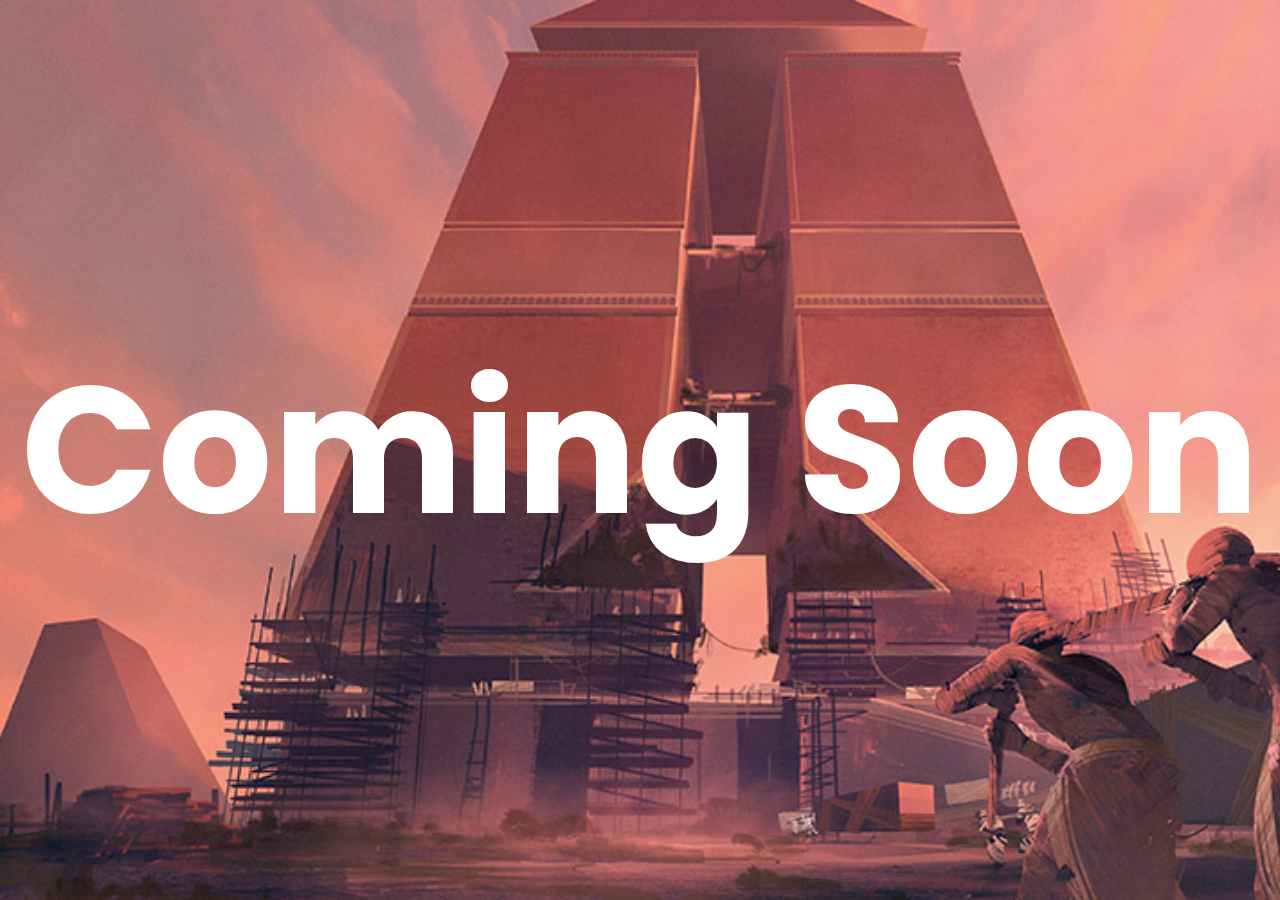
<file: index_test.html>
<!DOCTYPE html>
<html lang="en">

<head>
    <meta charset="UTF-8">
    <meta http-equiv="X-UA-Compatible" content="IE=edge">
    <meta name="viewport" content="width=device-width, initial-scale=1.0">
    <title>Eclipse</title>
    <link rel="stylesheet" href="style_new.css">
</head>

<body>
    <div class="content">
        <span>Coming Soon</span>
    </div>
</body>

</html>
</file>
<file: style_new.css>
@import url('https://fonts.googleapis.com/css2?family=Poppins:wght@300;400;500;600&display=swap');

body {
    /* background: black; */
    margin: 0;
    padding: 0;
}

.content {
    background-image: url(./bg.png);
    height: 100vh;
    background-repeat: no-repeat;
    background-size: cover;
    display: flex;
    justify-content: center;
    align-items: center;
    font-size: 20vh;
    font-weight: bold;
    color: white;
    font-family: 'Poppins', sans-serif;
}

.content span {
    text-align: center;
    animation-name: floating;
    animation-duration: 3s;
    animation-iteration-count: infinite;
    animation-timing-function: ease-in-out;
}

@keyframes floating {
    0% {
        transform: translate(0, 0px);
    }

    50% {
        transform: translate(0, 15px);
    }

    100% {
        transform: translate(0, -0px);
    }
}

@media only screen and (max-width: 768px) {
    .content {
        font-size: 8vh;
    }
}
</file>
